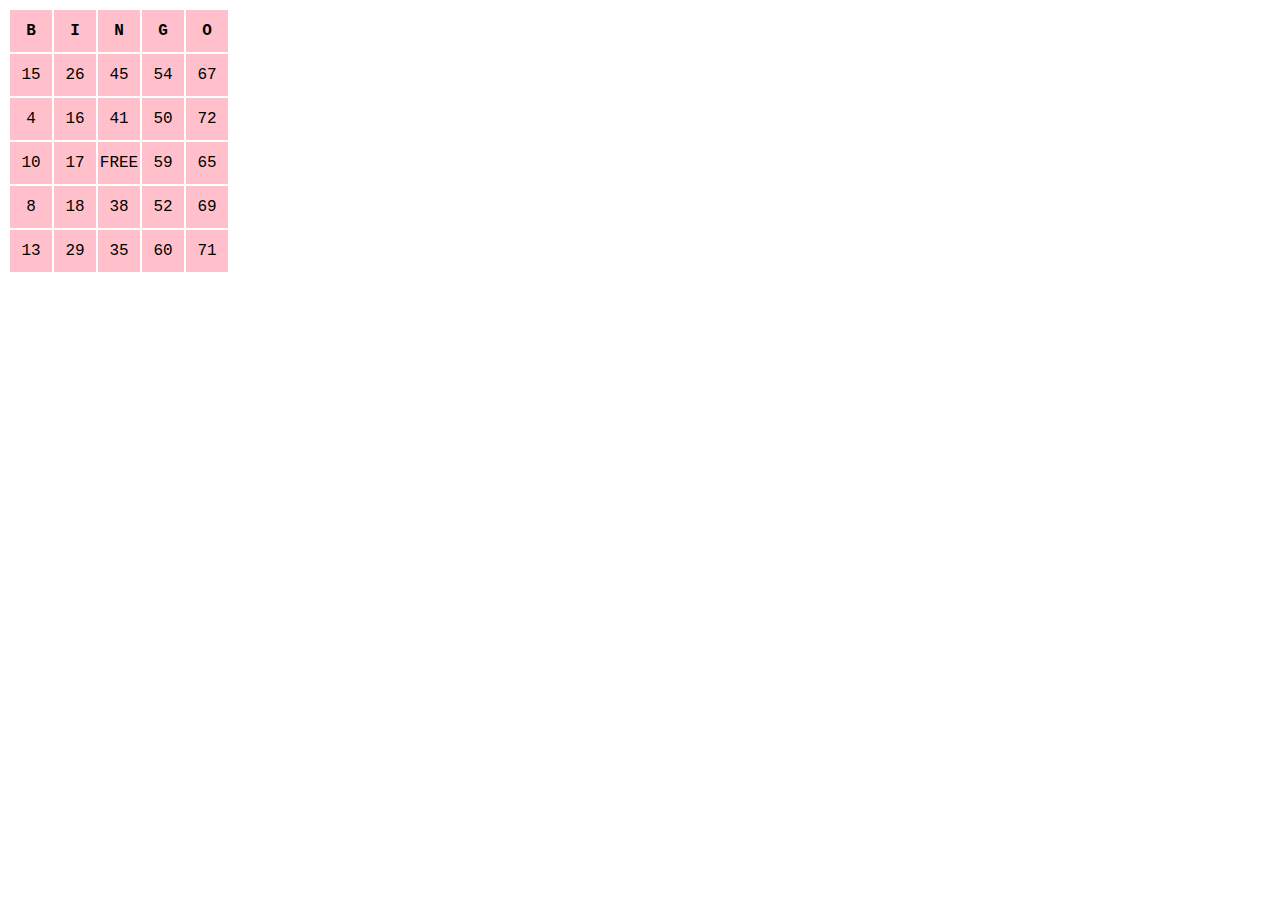
<file: MyBingo/index.html>
<!DOCTYPE html>
<html lang="ja">
<head>
    <meta charset="UTF-8">
    <meta name="viewport" content="width=device-width, initial-scale=1.0">
    <title>Bingo</title>
    <link rel="stylesheet" href="css/styles.css">
</head>
<body>
    <table>
        <thead>
            <tr>
                <th>B</th>
                <th>I</th>
                <th>N</th>
                <th>G</th>
                <th>O</th>
            </tr>
        </thead>

        <tbody>
            
        </tbody>
    </table>



    <script src="js/main.js"></script>
</body>
</html>
</file>
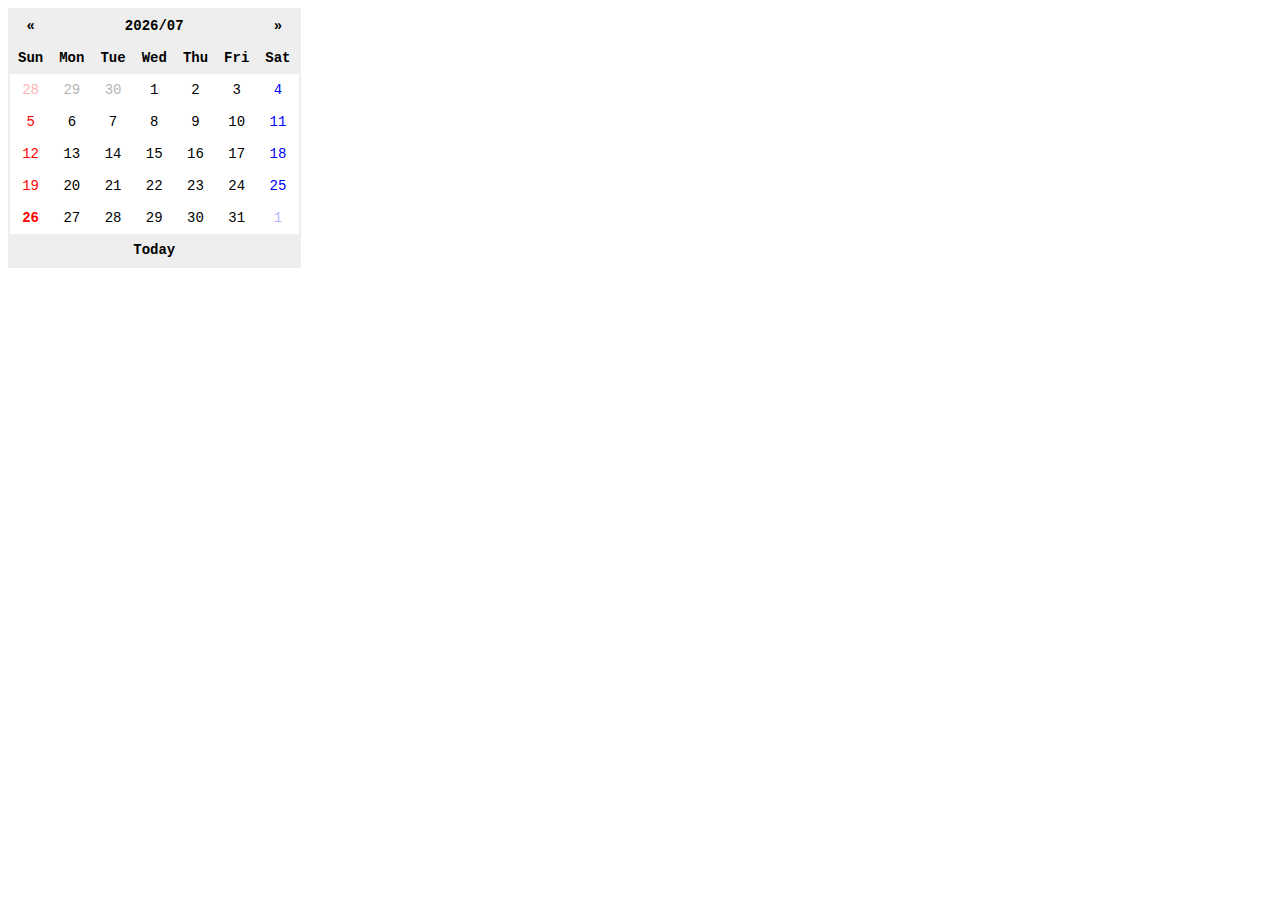
<file: MyCalender/index.html>
<!DOCTYPE html>
<html lang="ja">
<head>
    <meta charset="UTF-8">
    <meta name="viewport" content="width=device-width, initial-scale=1.0">
    <title>Calender</title>
    <link rel="stylesheet" href="css/styles.css">
</head>
<body>
    <table>
        <thead>
            <tr>
                <th id="prev">&laquo;</th>
                <th id="title" colspan="5">2020/05</th>
                <th id="next">&raquo;</th>
            </tr>

            <tr>
                <th>Sun</th>
                <th>Mon</th>
                <th>Tue</th>
                <th>Wed</th>
                <th>Thu</th>
                <th>Fri</th>
                <th>Sat</th>
            </tr>
        </thead>

        <tbody>
            
        </tbody>

        <tfoot>
            <tr>
                <td id="today" colspan="7">Today</td>
            </tr>
        </tfoot>
    </table>

    <script src="js/main.js"></script>
</body>
</html>
</file>
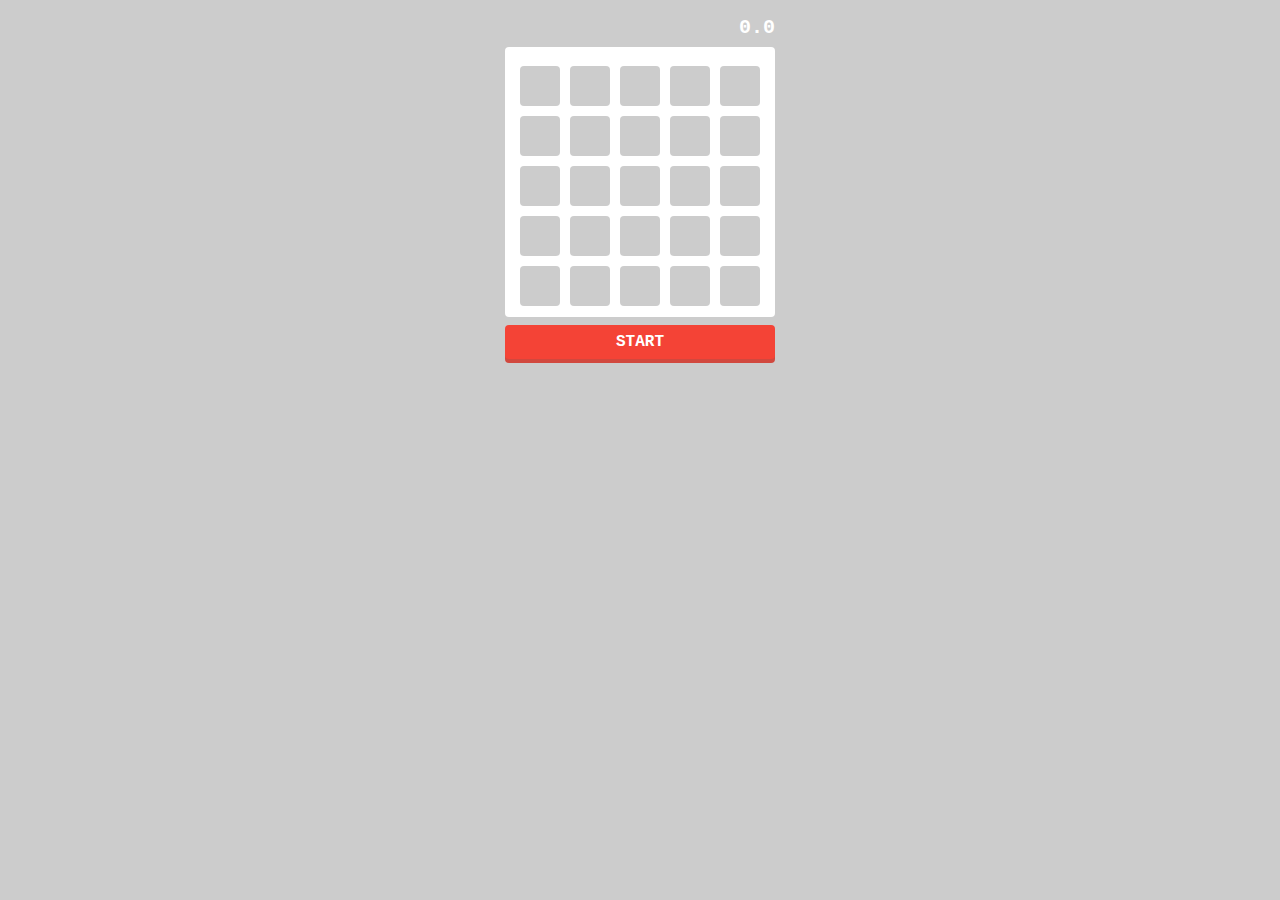
<file: MyNumbersGame/index.html>
<!DOCTYPE html>
<html lang="ja">
<head>
    <meta charset="UTF-8">
    <meta name="viewport" content="width=device-width, initial-scale=1.0">
    <title>Numbers Game</title>
    <link rel="stylesheet" href="css/styles.css">
</head>
<body>
    <div id="container">
        <div id="timer">0.0</div>
        <ul id="board">
            
        </ul>
        <div id="btn">START</div>
    </div>
    <script src="js/main.js"></script>
</body>
</html>
</file>
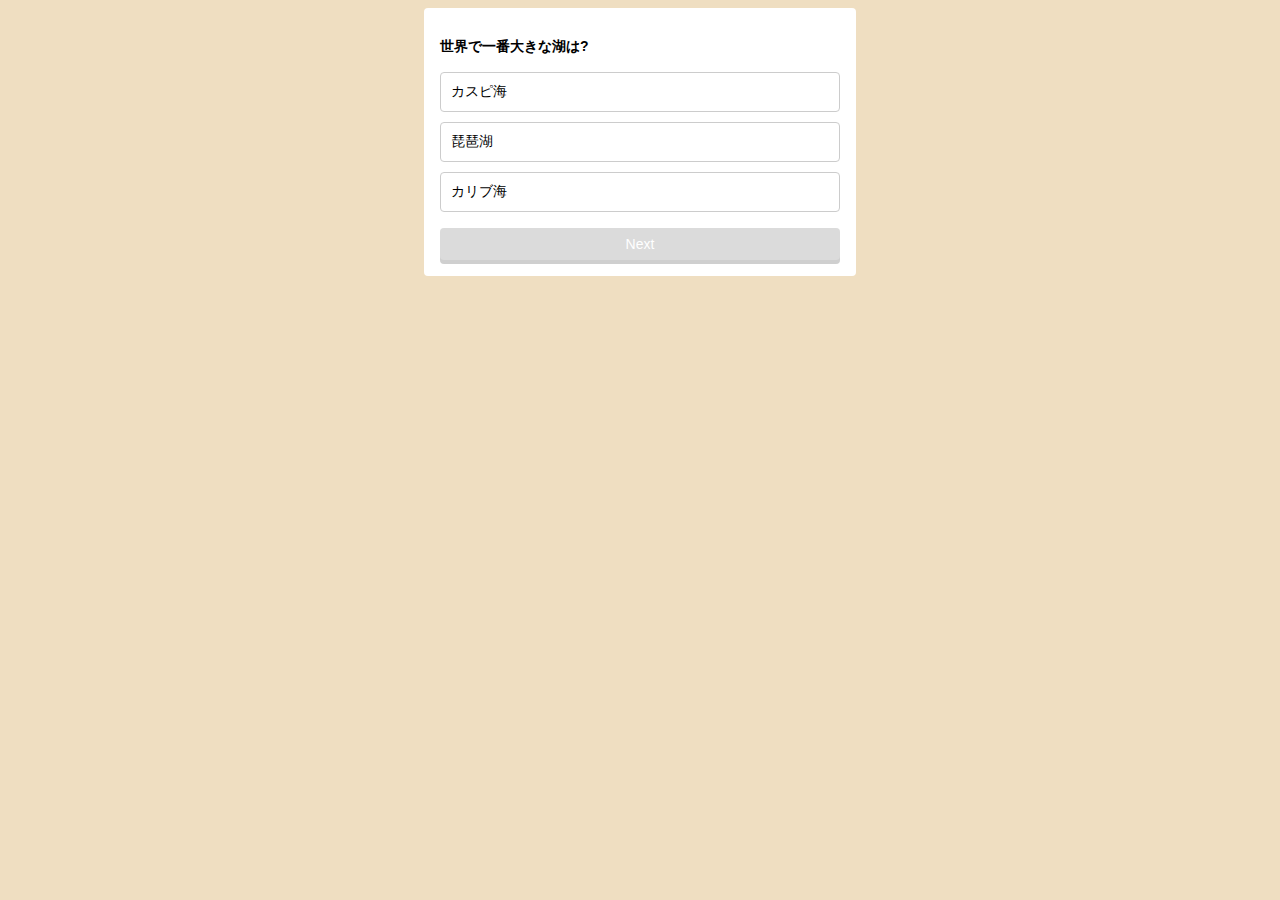
<file: MyQuizApp/index.html>
<!DOCTYPE html>
<html lang="ja">
<head>
    <meta charset="UTF-8">
    <meta name="viewport" content="width=device-width, initial-scale=1.0">
    <title>Quiz</title>
    <link rel="stylesheet" href="css/styles.css">
</head>
<body>
    <section class="container">
        <p id="question"></p>
        <ul id="choices">
            
        </ul>
        <div id="btn" class="disabled">Next</div>

        <section id="result" class="hidden">
            <p></p>
            <a href="">Replay?</a>
        </section>
    </section>

    <script src="js/main.js"></script>
</body>
</html>
</file>
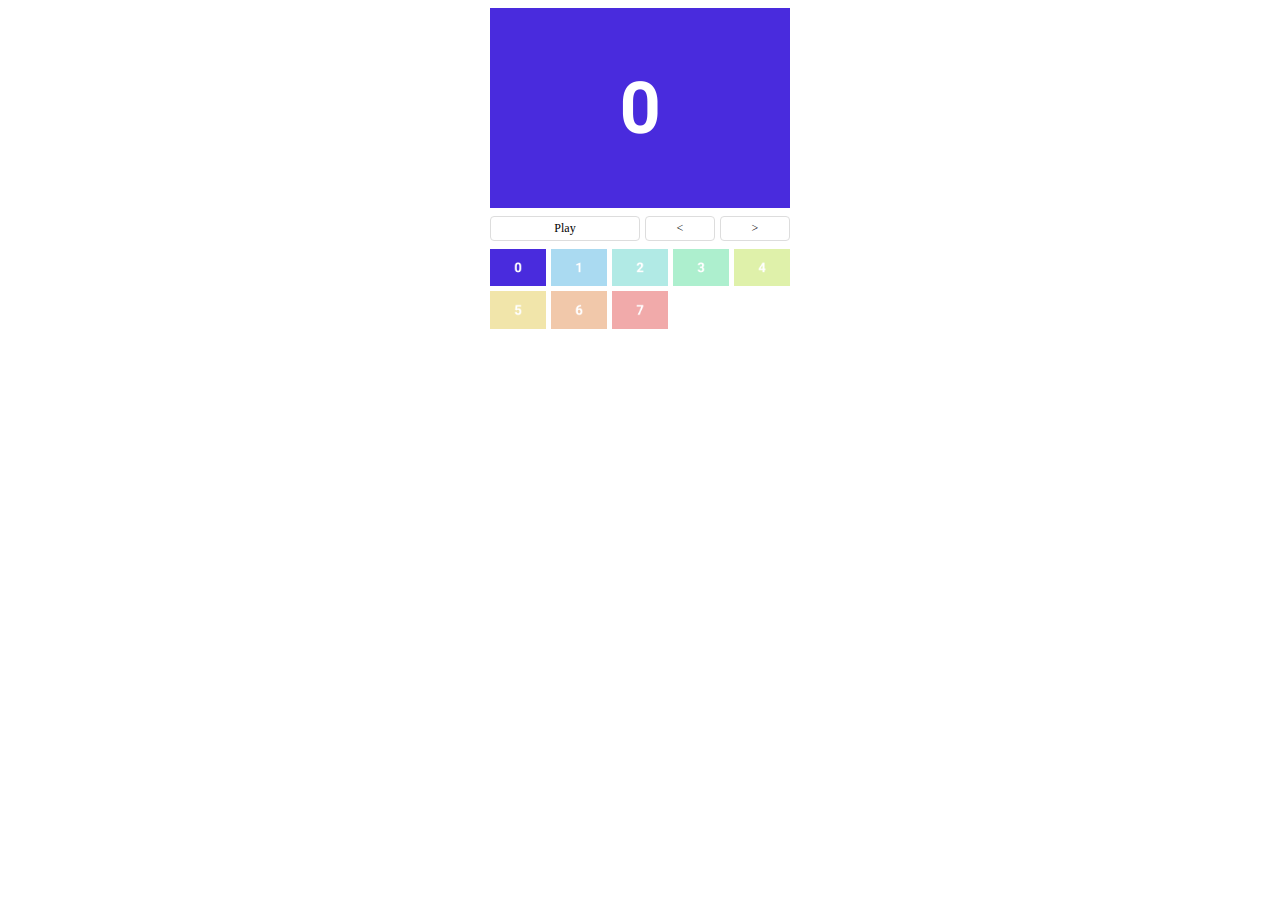
<file: MySlideshow/index.html>
<!DOCTYPE html>
<html lang="ja">
<head>
    <meta charset="UTF-8">
    <meta name="viewport" content="width=device-width, initial-scale=1.0">
    <title>Slideshow</title>
    <link rel="stylesheet" href="css/styles.css">
</head>
<body>
    <main>
        <img id="main"  alt="">

        <nav>
            <ul>
                <li id="play">Play</li>
                <li id="prev">&lt;</li>
                <li id="next">&gt;</li>
            </ul>
        </nav>

        <ul class="thumbnails">
            
        </ul>
    </main>

    <script src="js/main.js"></script>
</body>
</html>
</file>
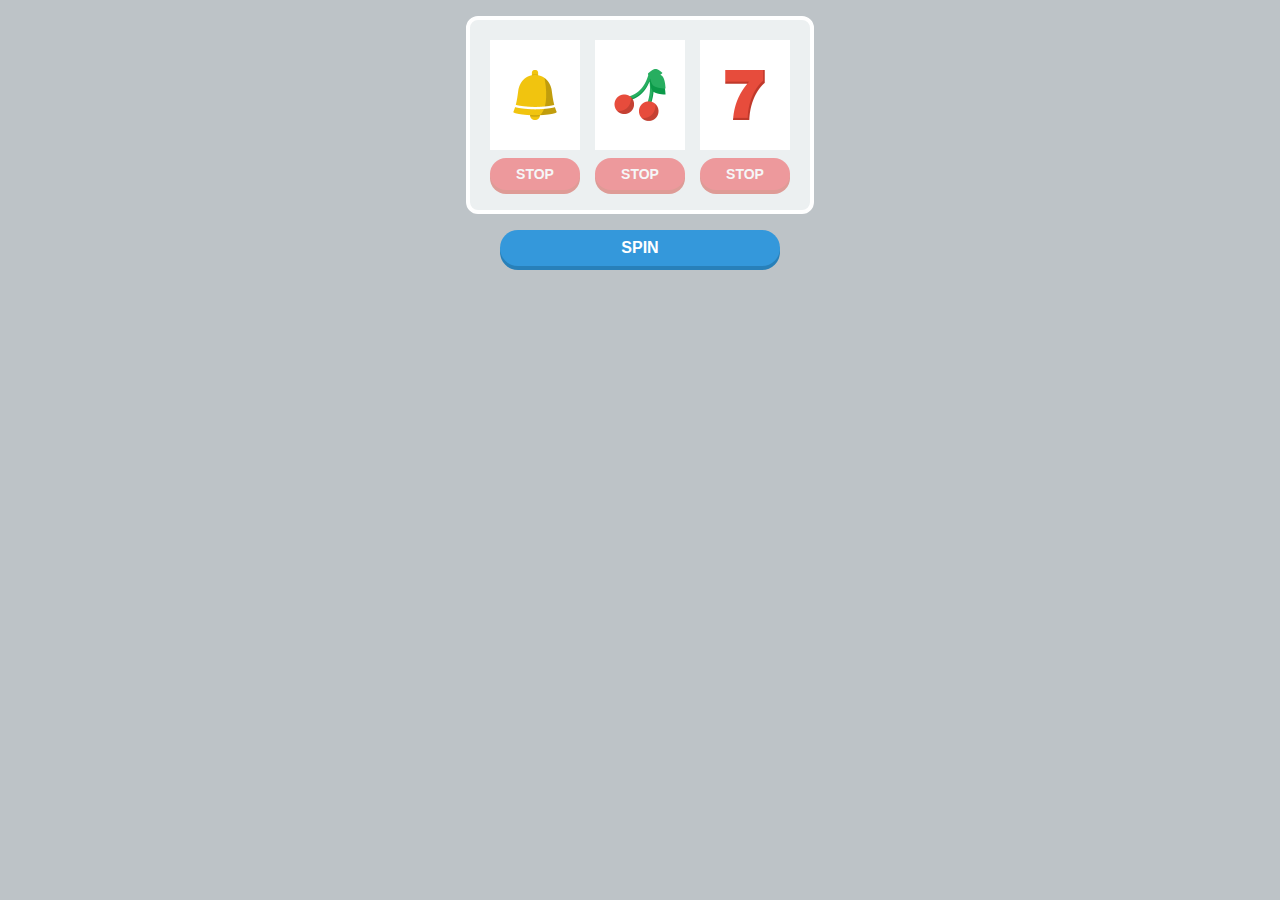
<file: MySlotMachine/index.html>
<!DOCTYPE html>
<html lang="ja">
<head>
    <meta charset="UTF-8">
    <meta name="viewport" content="width=device-width, initial-scale=1.0">
    <title>Slot Machine</title>
    <link rel="stylesheet" href="css/styles.css">
</head>
<body>
    <main></main>

    <div id="spin">SPIN</div>

    <script src="js/main.js"></script>
</body>
</html>
</file>
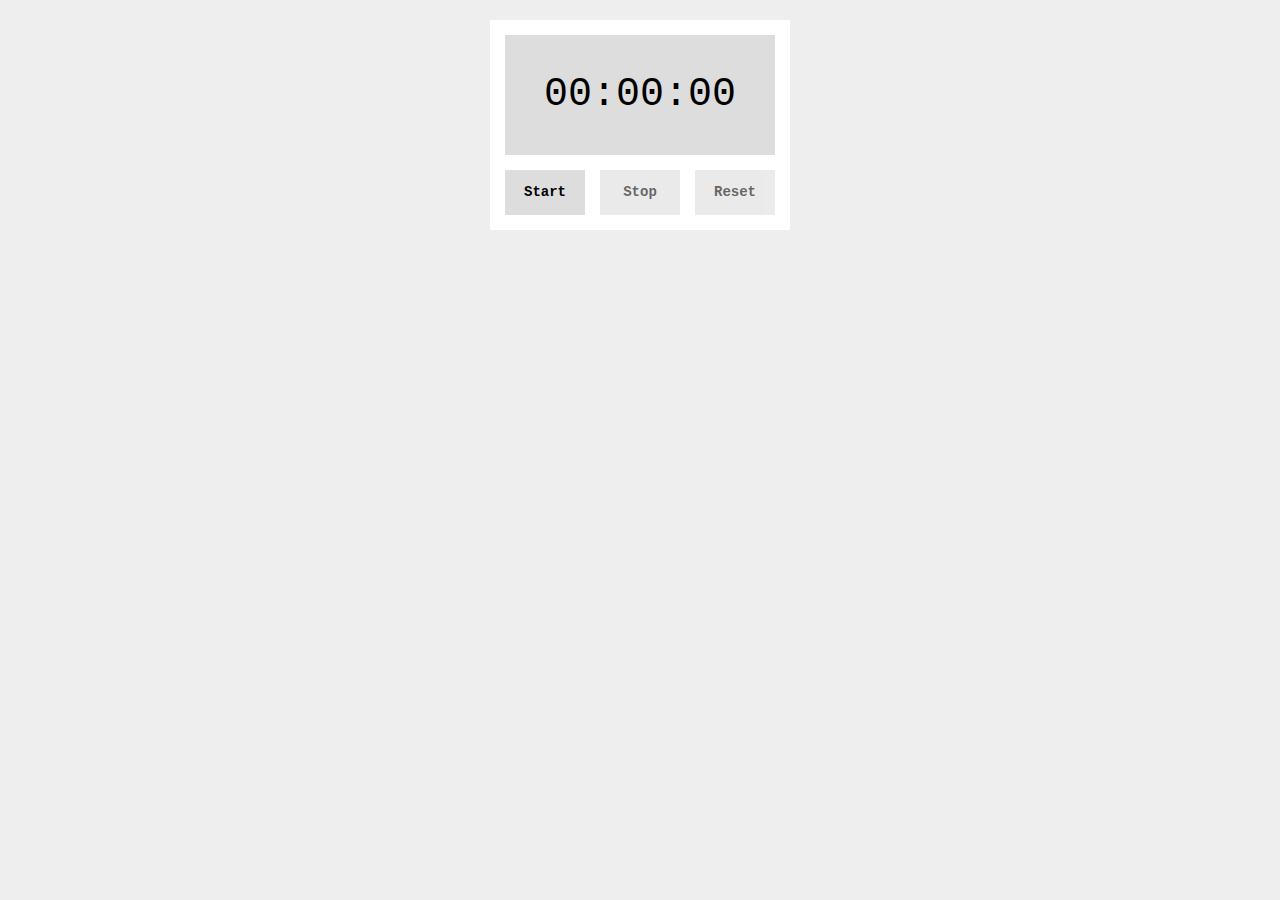
<file: MyStopwatch/index.html>
<!DOCTYPE html>
<html lang="en">
<head>
    <meta charset="UTF-8">
    <meta name="viewport" content="width=device-width, initial-scale=1.0">
    <title>Stopwatch</title>
    <link rel="stylesheet" href="css/styles.css">
</head>
<body>
    <div class="container">
        <div id="timer">00:00:00</div>
        <div class="controls">
            <div class="btn" id="start">Start</div>
            <div class="btn" id="stop">Stop</div>
            <div class="btn" id="reset">Reset</div>
        </div>
        
    </div>
    

    <script src="js/main.js"></script>
</body>
</html>
</file>
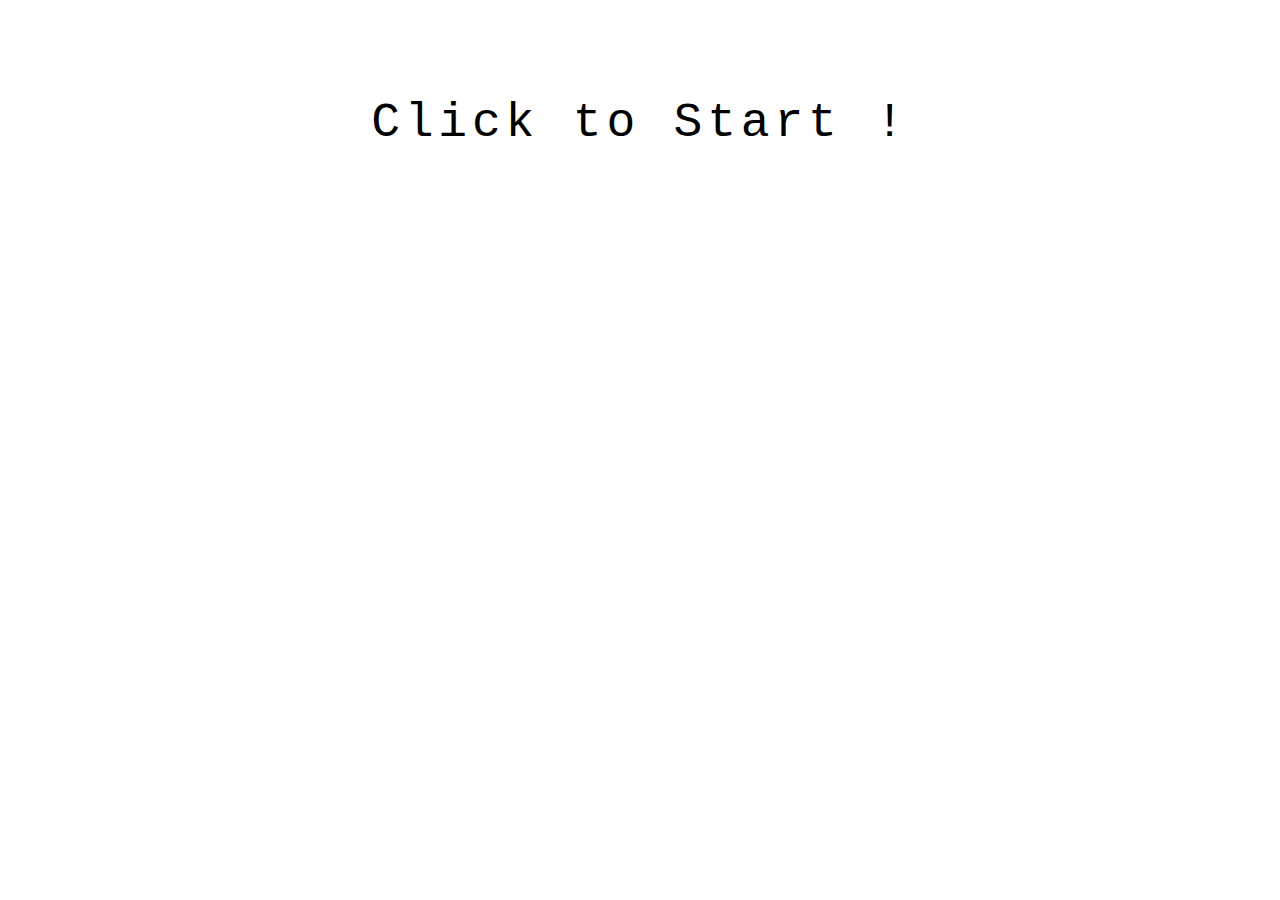
<file: MyTypingGame/index.html>
<!DOCTYPE html>
<html lang="ja">
<head>
    <meta charset="UTF-8">
    <meta name="viewport" content="width=device-width, initial-scale=1.0">
    <title>Typing Game</title>
    <link rel="stylesheet" href="css/styles.css">
</head>
<body>
    <p id="target">Click to Start !</p>
    <p id="result"></p>

    <script src="js/main.js"></script>
</body>
</html>
</file>
<file: MyBingo/css/styles.css>
body{
    font-family: 'Courier New', monospace;
}

th , td {
    background: pink;
    width: 40px;
    height: 40px;
    text-align: center;
    line-height: 40px;
}
</file>
<file: MyCalender/css/styles.css>
body {
    font-family: 'Courier New', Courier, monospace;
    font-size: 14px;
}

table{
    border-collapse: collapse;
    border:2px solid #eee;
}

thead,tfoot{
    background: #eee;
}

th,td{
    padding: 8px;
    text-align: center;
}

tbody td:last-child{
    color: blue;
}

tbody td:first-child{
    color: red;
}

tfoot{
    font-weight: bold;
}

td.disabled {
    opacity: 0.3;
}

td.today{
    font-weight: bold;
}

#prev,#next,#today{
    cursor: pointer;
    user-select: none;
}
</file>
<file: MyNumbersGame/css/styles.css>
body {
    background: #ccc;
    color: #fff;
    font-family: 'Courier New',sans-serif;
    font-size: 16px;
    font-weight: bold;

}

#container {
    margin: 16px auto;
}

#board {
    list-style: none;
    margin: 0 0 8px;
    padding: 10px;
    background: #fff;
    border-radius: 4px;
    display: flex;
    flex-wrap: wrap;
}

#board li{
    background: #00aaff;
    width: 40px;
    height: 40px;
    margin: 5px;
    cursor: pointer;
    border-radius: 4px;
    line-height: 40px;
    text-align: center;
    box-shadow: 0 4px 0 #0088cc;
}

#board li.pressed{
    background: #ccc;
    box-shadow: none;
    margin-top: 9px;
    margin-bottom: 1px;
}

#timer {
    margin-bottom: 8px;
    font-size: 20px;
    text-align: right;
}

#btn {
    cursor: pointer;
    user-select: none;
    background: #f44336;
    padding: 8px;
    border-radius: 4px;
    text-align: center;
    box-shadow: 0 4px 0 #d1483e;
}

#btn:active{
    margin-top: 12px;
    box-shadow: none;
}
</file>
<file: MyQuizApp/css/styles.css>
body {
    background: #efdec1;
    font-size: 14px;
    font-family: Verdana, Geneva, Tahoma, sans-serif;
}

.container {
    width: 400px;
    margin: 8px auto;
    background: #fff;
    border-radius: 4px;
    padding: 16px;
    position: relative;
}

#question {
    margin-bottom: 16px;
    font-weight: bold;
}

#choices{
    list-style: none;
    padding: 0;
    margin-bottom: 16px;
}

#choices > li {
    border: 1px solid #ccc;
    border-radius: 4px;
    padding: 10px;
    margin-bottom: 10px;
    cursor: pointer;

}

#choices > li:hover {
    background: #f8f8f8;
}

#choices > li.correct {
    background:#d4edda ;
    border-color: #c3e6cb;
    color: #155724;
    font-weight: bold;
}

#choices > li.correct::after{
    content: ' ... correct!';
}

#choices > li.wrong {
    background:#f8d8da ;
    border-color: #f5c6cb;
    color: #721c24;
    font-weight: bold;
}

#choices > li.wrong::after{
    content: ' ... wrong!';
}

#btn ,#result > a {
    background: #3498db;
    padding:8px;
    border-radius: 4px;
    cursor: pointer;
    text-align: center;
    color: #fff;
    box-shadow: 0 4px 0 #2880b9;
}

#btn.disabled {
    background: #ccc;
    box-shadow: 0 4px 0 #bbb;
    opacity: 0.7;
}

#result{
    position: absolute;
    width: 300px;
    background: #fff;
    padding: 30px;
    box-shadow: 0 4px 8px rgba(0,0,0,0.2);
    top: 50px;
    left: 0;
    right: 0;
    margin: 0 auto;
    border-radius: 4px;
    text-align: center;
    transition: 0.4s;
}

#result.hidden{
    transform: translateY(-500px);
}

#result > p {
    font-size: 24px;

}

#result > a {
    display: block;
    text-decoration: none;
}
</file>
<file: MySlideshow/css/styles.css>
main {
    width: 300px;
    margin: 0 auto;
}

img {
    vertical-align: bottom;
}

ul {
    list-style: none;
    padding: 0;
    margin: 0;
}



#main {
    width: 300px;
    height: 200px;
    margin-bottom: 8px;
}

nav{
    margin-bottom: 8px;
}

nav ul {
    display: flex;
    justify-content: space-between;
}

nav li {
    border: 1px solid #ddd;
    border-radius: 4px;
    font-size: 12px;
    padding: 4px;
    text-align: center;
    cursor: pointer;
    user-select: none;
}

nav li:hover{
    background: #f8f8f8;
}

#play {
    width: 140px;

}

#prev,
#next{
    width: 60px;
}

.thumbnails {
    display: grid;
    grid-template-columns: repeat(5,56px);
    gap: 5px;
}

.thumbnails li{
    cursor: pointer;
    opacity: 0.4;
}

.thumbnails li:hover,
.thumbnails li.current{
    opacity: 1;
}

.thumbnails img {
    width: 56px;
}
</file>
<file: MySlotMachine/css/styles.css>
body {
    background: #bdc3c7;
    font-size: 16px;
    font-weight: bold;
    font-family: Arial, Helvetica, sans-serif;
}

main {
    width: 300px;
    background: #ecf0f1;
    padding: 20px;
    border: 4px solid #fff;
    border-radius: 12px;
    margin: 16px auto;
    display: flex;
    justify-content: space-between;

}

.panel img{
    width: 90px;
    height: 110px;
    margin-bottom: 4px;
}

.stop {
    cursor: pointer;
    width: 90px;
    height: 32px;
    background: #ef454a;
    box-shadow: 0 4px 0 #d1483e;
    border-radius: 16px;
    line-height: 32px;
    text-align: center;
    font-size: 14px;
    color: #fff;
    user-select: none;

}

#spin {
    cursor: pointer;
    width: 280px;
    height: 36px;
    background: #3498db;
    box-shadow: 0 4px 0 #2880b9;
    border-radius: 18px;
    line-height: 36px;
    text-align: center;
    color: #fff;
    user-select: none;
    margin: 0 auto;
}

.unmatched {
    opacity: 0.5;
}

.inactive {
    opacity: 0.5;
}
</file>
<file: MyStopwatch/css/styles.css>
body {
    font-family: 'Courier New', Courier, monospace;
    font-size: 14px;
    background: #eee;
}


.container {
    margin: 20px auto;
    width: 270px;
    background: #fff;
    padding: 15px;
    text-align: center;
}

#timer {
    background: #ddd;
    height: 120px;
    line-height: 120px;
    font-size: 40px;
    margin-bottom: 15px;
}

.btn {
    width: 80px;
    height: 45px;
    line-height: 45px;
    background: #ddd;
    font-weight: bold;
    cursor: pointer;
    user-select: none;
}

.controls {
    display: flex;
    justify-content: space-between;
}

.inactive {
    opacity: 0.6;
}
</file>
<file: MyTypingGame/css/styles.css>
body {
    padding-top: 40px;
    font-family: 'Courier New', Courier, monospace;
    text-align: center;
}

#target {
    font-size: 48px;
    letter-spacing: .1em;
}
</file>
